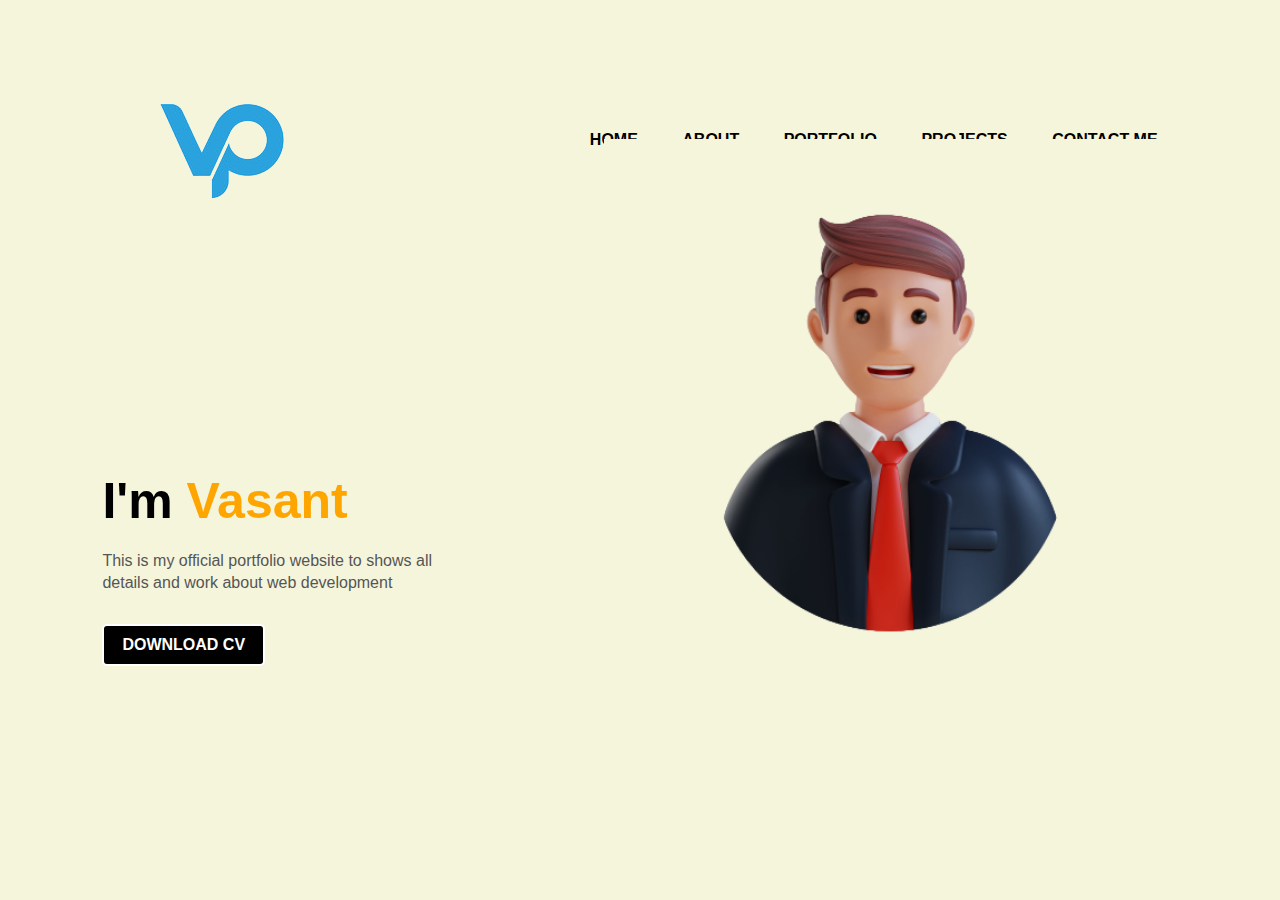
<file: personal Protfolio/index.html>
<!DOCTYPE html>
<html lang="en">
<head>
    <meta charset="UTF-8">
    <meta http-equiv="X-UA-Compatible" content="IE=edge">
    <meta name="viewport" content="width=device-width, initial-scale=1.0">
    <title>Personal Portfolio</title>
    <link rel="stylesheet" href="css/styles.css">
    <link rel="icon" href="img/favicon (1).ico">

</head>
<body>
    <div class="hero">
    <nav>
        <img src="img/logo2.png" alt="">
        <ul>
            <li><a href="#">HOME</a></li>
            <li><a href="About.html">ABOUT</a></li>
            <li><a href="img/Black Blue Modern Professional CV Resume Template.pdf">PORTFOLIO</a></li>
            <li><a href="">PROJECTS</a></li>
            <li><a href="Contact Me.html">CONTACT ME</a></li>
        </ul>
    </nav>
    <div class="detail">
        <h1>I'm <span>Vasant</span></h1>
        <p>This is my official portfolio website to shows all
            <br>details and work about web development
        </p>
    
        <a href="img/Black Blue Modern Professional CV Resume Template.pdf">DOWNLOAD CV</a>
        
    </div>
    <div class="images">
        <img src="img/boy.png" alt="">
        

    </div>

</div>
</body>
</html>
</file>
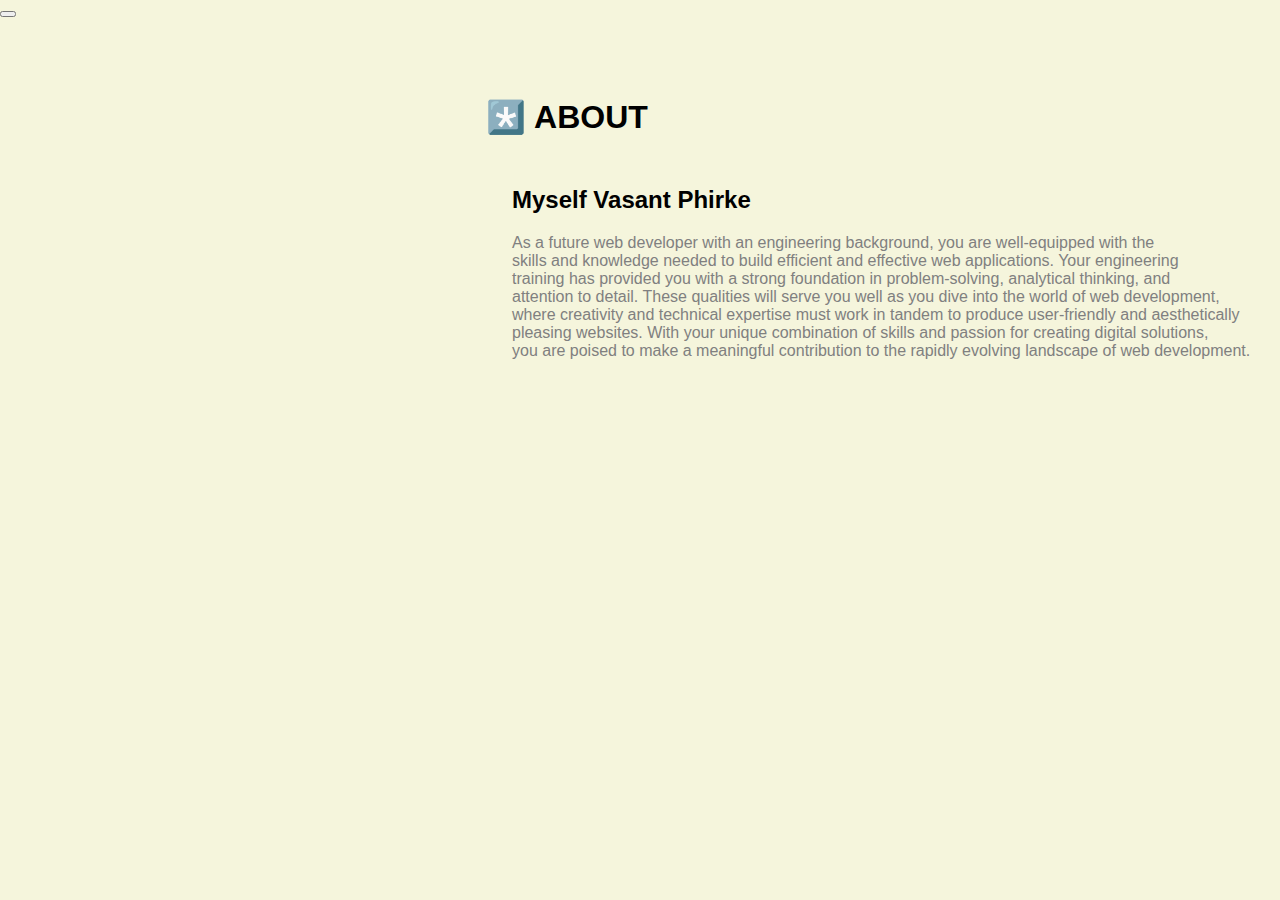
<file: personal Protfolio/About.html>
<!DOCTYPE html>
<html lang="en">
<head>
    <meta charset="UTF-8">
    <meta http-equiv="X-UA-Compatible" content="IE=edge">
    <meta name="viewport" content="width=device-width, initial-scale=1.0">
    <button><title>ABOUT</title></button>
    <link rel="stylesheet" href="about.css">
</head>
<body>
    <h1> *️⃣<span> ABOUT</span></h1>
<h2>Myself Vasant Phirke</h2>
<p>As a future web developer with an engineering background, you are well-equipped with the <br>
    skills and knowledge needed to build efficient and effective web applications. Your engineering <br>
    training has provided you with a strong foundation in problem-solving, analytical thinking, and <br>
    attention to detail. These qualities will serve you well as you dive into the world of web development,<br>
     where creativity and technical expertise must work in tandem to produce user-friendly and aesthetically <br>
     pleasing websites. With your unique combination of skills and passion for creating digital solutions, <br>
     you are poised to make a meaningful contribution to the rapidly evolving landscape of web development.</p>
</body>
</html>
</file>
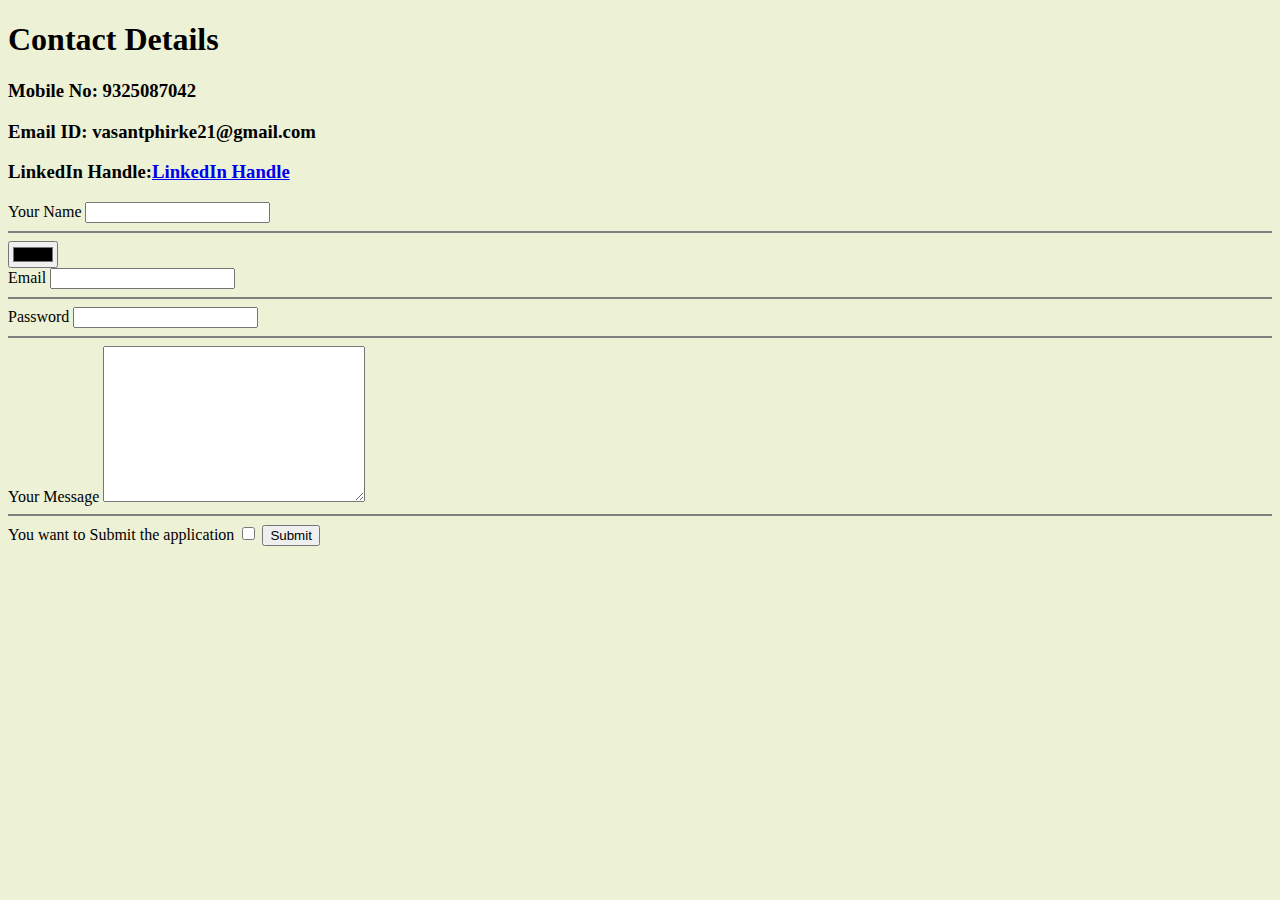
<file: personal Protfolio/Contact Me.html>
<!DOCTYPE html>
<html lang="en">
<head>
    <meta charset="UTF-8">
    <meta http-equiv="X-UA-Compatible" content="IE=edge">
    <meta name="viewport" content="width=device-width, initial-scale=1.0">
    <title>Contact Me</title>
    <link rel="stylesheet" href="css/style 1.css">
    
</head>
<body>
   

    <h1>Contact Details</h1>
    <h3> <strong></strong> Mobile No:</strong>  9325087042</h3>
    <h3> <strong></strong> Email ID:</strong>  vasantphirke21@gmail.com</h3>
    <h3> <strong></strong> LinkedIn Handle:</strong><a href="linkedin.com/in/vasant-phirke-5b3559231">LinkedIn Handle</a></h3>
    <form  action="mailto:vasantphirke21@gmail.com" method="post" enctype="text/plain"> 
        <label for="">Your Name</label>
        <input type="text" name="your name" value="">
        <hr>
        <input type="color" name="" value=""><br>
        <label for="Email">Email</label>
         <input type="email" name="your email" id=""><br>
         <hr>
         <label for="password">Password</label>
         <input type="password" name="" id="">
         <hr>
        
        <label for="">Your Message</label>
        <textarea name="yourMessage" id="" cols="30" rows="10"></textarea>
        <hr>
        <label for="">You want to Submit the application</label>
        <input type="checkbox" name="" id="">
        <input type="submit"><br>
        
    </form>
</body>
</html>
</file>
<file: personal Protfolio/css/styles.css>
*{  background-color: beige;
    margin: 0;
    padding: 0;
    font-family: sans-serif;
}

.hero{
    position: relative;
    width: 100%;
    height: 100%;
    
}

nav{
    display: flex;
    width: 84%;
    margin: auto;
    padding: 20px 0;
    align-items: center;
    justify-content: space-between;

}

nav ul li{
    display: inline-block;
    list-style: none;
    margin: 10px 20px;

}

nav ul li a{
    text-decoration: none;
    color: black;
    font-weight: bold;
}

nav ul li a:hover{
    color: red;
}

.detail{
    margin-left: 8%;
    margin-top: 15%;

}

.detail h1{
    font-size: 50px;
    color: black;
    margin-bottom: 20px;
}
span{
    color: orange;
}

.detail p{
    color: #555;
     line-height: 22px;
}

.detail a{
    background-color: black;
    padding: 10px 18px;
    text-decoration: none;
    font-weight: bold;
    color: white;
    display: inline-block;
    margin: 30px 0;
    border-radius: 5px;
    border: solid 2px;
    
}


.detail a:hover{
    background-color: aliceblue;
    color: black;
}
.images{
    width: 45%;
    height: 80%;
    position: absolute;
    bottom: 0;
    right: 100px;
}

.images img{
    height: 100%;
    position: absolute;
    left: 50%;
    bottom: 0;
    transform: translateX(-50%);
    transition: bottom 1s,left 1s;
}

.images:hover .boy{
    bottom: 40px;
}

@media (max-width: 1425px){
    header{
        padding: 16px 3%;
        transition: 0.3s;
    }
}
</file>
<file: personal Protfolio/about.css>
body{
    background-color: beige;
    margin: 0;
    padding: 0;
    font-family: sans-serif;
    
}
h1{  position: relative;
     color: black;
     align-items: center;
     align-content: center;
     left: 38%;
     margin-top: 80px;
     margin-bottom: 50px;
     width: 50%;
     height: 50%;
     

}

h2{
    position: relative;
     color: black;
     align-items: center;
     align-content: center;
     left: 40%;
     margin-top: 20px;
}

p
{position: relative;
 color: grey;
 align-items: center;
 align-content: center;
 left: 40%;
 margin-top: 20px;
}
</file>
<file: personal Protfolio/css/style 1.css>
body{
     background-color: #EDF1D6;
  }
  hr{
   background-color:grey;
    border-style: none;
    height:2px;
    width: 100%;
        }
     h1{
       color: black;
     }
     h3{
        color: black;
     }
     img{
      background-color: chartreuse;
      border-radius: 100%;
     }
   #Name
   {
      color: black;
   }
</file>
